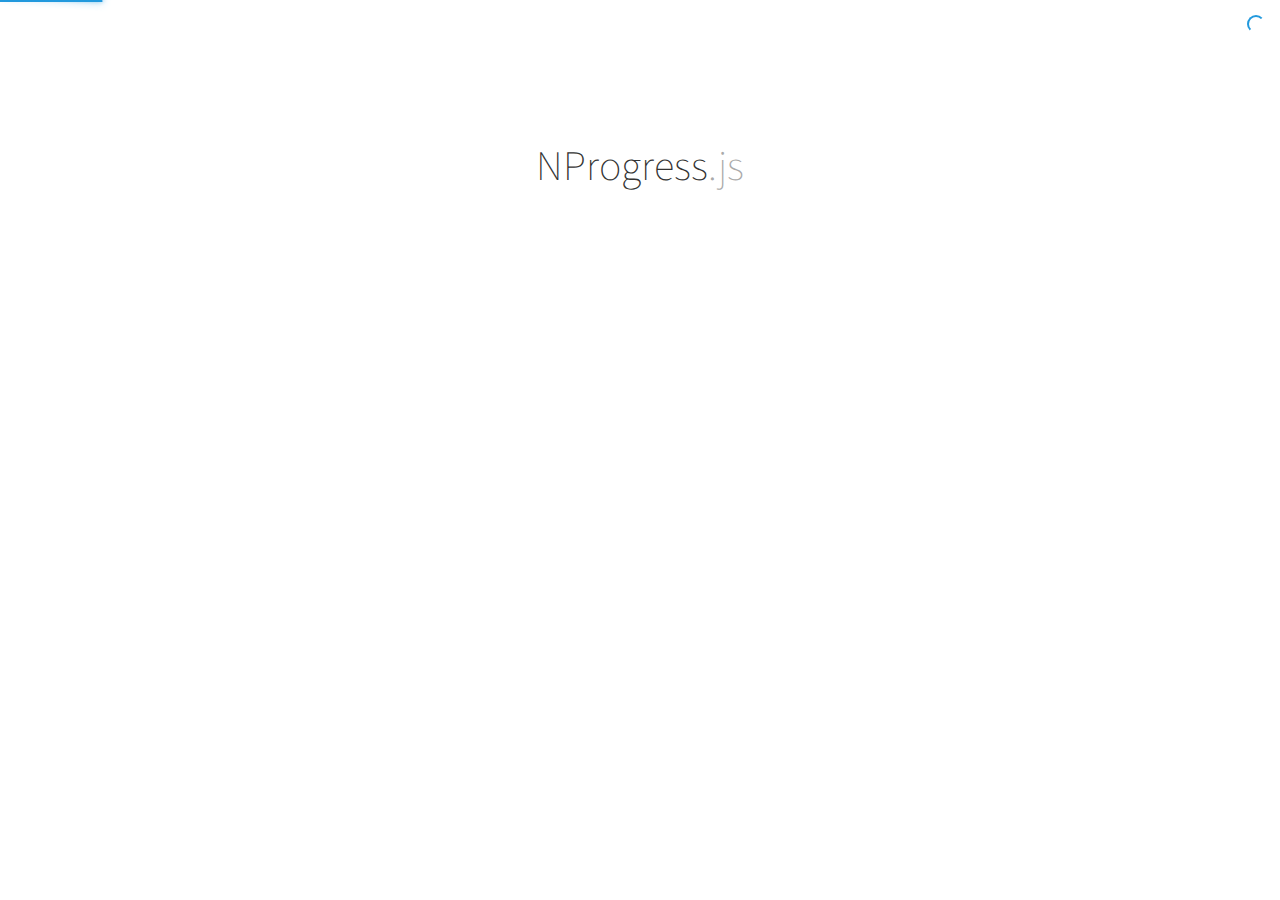
<file: src/main/resources/static/vendors/nprogress/index.html>
<!DOCTYPE html>
<html lang='en'>
<head>
  <meta charset='utf-8'>
  <title>NProgress: slim progress bars in JavaScript</title>
  <link href='support/style.css' rel='stylesheet' />
  <link href='nprogress.css' rel='stylesheet' />

  <meta name="viewport" content="width=device-width">
  <link href='http://fonts.googleapis.com/css?family=Source+Sans+Pro:200,400,700,400italic' rel='stylesheet' type='text/css'>
  
  <script src="https://code.jquery.com/jquery-1.11.2.min.js"></script>
  <script src='nprogress.js'></script>

  <script>if(location.hostname.match(/ricostacruz\.com$/)){var _gaq=_gaq||[];_gaq.push(["_setAccount","UA-20473929-1"]),_gaq.push(["_trackPageview"]),function(){var a=document.createElement("script");a.type="text/javascript",a.async=!0,a.src=("https:"==document.location.protocol?"https://ssl":"http://www")+".google-analytics.com/ga.js";var b=document.getElementsByTagName("script")[0];b.parentNode.insertBefore(a,b)}()}</script>
</head>

<body style='display: none'>
  <header class='page-header'>
    <span class='nprogress-logo fade out'></span>
    <h1>NProgress<i>.js</i></h1>
    <p class='fade out brief big'>A nanoscopic progress bar. Featuring realistic
    trickle animations to convince your users that something is happening!</p>
  </header>

  <div class='contents fade out'>
    <div class='controls'>
      <p>
        <button class='button play' id='b-0'></button>
        <i>NProgress</i><b>.start()</b>
        &mdash;
        shows the progress bar
      </p>
      <p>
        <button class='button play' id='b-40'></button>
        <i>NProgress</i><b>.set(0.4)</b>
        &mdash;
        sets a percentage
      </p>
      <p>
        <button class='button play' id='b-inc'></button>
        <i>NProgress</i><b>.inc()</b>
        &mdash;
        increments by a little
      </p>
      <p>
        <button class='button play' id='b-100'></button>
        <i>NProgress</i><b>.done()</b>
        &mdash;
        completes the progress
      </p>
    </div>
    <div class='actions'>
      <a href='https://github.com/rstacruz/nprogress' class='button primary big'>
        Download
        v<span class='version'></span>
      </a>
      <p class='brief'>Perfect for Turbolinks, Pjax, and other Ajax-heavy apps.</p>
    </div>
    <div class='hr-rule'></div>
    <div class='share-buttons'>
      <iframe src="http://ghbtns.com/github-btn.html?user=rstacruz&repo=nprogress&type=watch&count=true"
          allowtransparency="true" frameborder="0" scrolling="0" width="100" height="20"></iframe>
      <iframe src="http://ghbtns.com/github-btn.html?user=rstacruz&type=follow&count=true"
          allowtransparency="true" frameborder="0" scrolling="0" width="175" height="20"></iframe>
      <a href="https://news.ycombinator.com/submit" class="hn-button" data-title="NProgress" data-url="http://ricostacruz.com/nprogress/" data-count="horizontal" data-style="twitter">HN</a>
    </div>
  </div>

  <script>
    $('body').show();
    $('.version').text(NProgress.version);
    NProgress.start();
    setTimeout(function() { NProgress.done(); $('.fade').removeClass('out'); }, 1000);

    $("#b-0").click(function() { NProgress.start(); });
    $("#b-40").click(function() { NProgress.set(0.4); });
    $("#b-inc").click(function() { NProgress.inc(); });
    $("#b-100").click(function() { NProgress.done(); });
  </script>

  <script>var HN=[];HN.factory=function(e){return function(){HN.push([e].concat(Array.prototype.slice.call(arguments,0)))};},HN.on=HN.factory("on"),HN.once=HN.factory("once"),HN.off=HN.factory("off"),HN.emit=HN.factory("emit"),HN.load=function(){var e="hn-button.js";if(document.getElementById(e))return;var t=document.createElement("script");t.id=e,t.src="//hn-button.herokuapp.com/hn-button.js";var n=document.getElementsByTagName("script")[0];n.parentNode.insertBefore(t,n)},HN.load();</script>
</body>
</html>
</file>
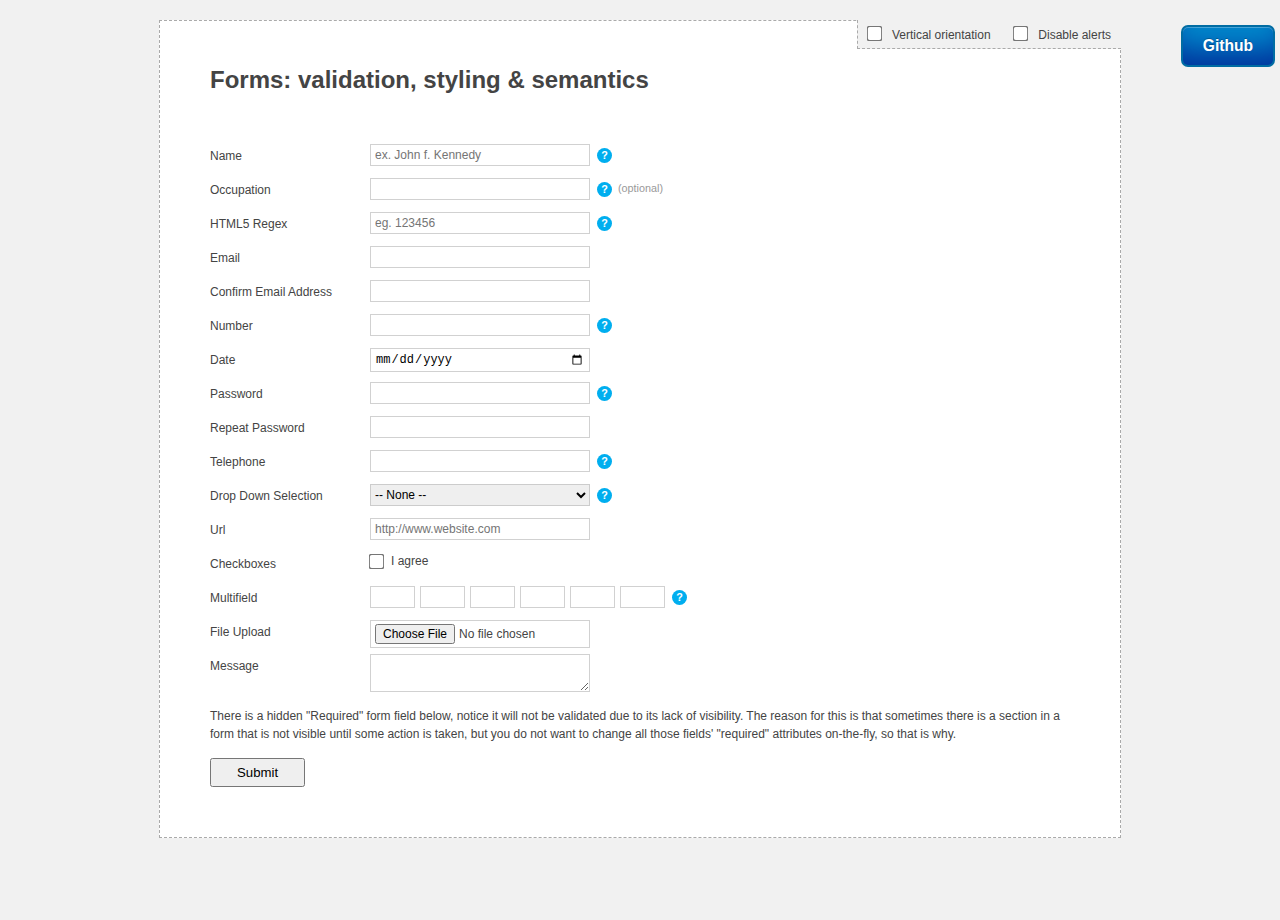
<file: src/main/resources/static/vendors/validator/index.html>
<!DOCTYPE HTML>
<html lang="en">
<head>
    <meta charset="UTF-8">
    <title>Total Form Validation</title>
    <meta name="viewport" content="width=device-width, user-scalable=no">
	<link rel="stylesheet" href="fv.css" type="text/css" />
	<!--[if IE]>
	<style>
		.item .tooltip .content{ display:none; opacity:1; }
		.item .tooltip:hover .content{ display:block; }
	</style>
	<![endif]-->
</head>
<body>
	<a class='btn github' href='https://github.com/yairEO/validator'>Github</a>
	<div id='wrap'>
		<div class='options'>
			<label>
				<input type='checkbox' id='vfields' />
				Vertical orientation
			</label>
			<label>
				<input type='checkbox' id='alerts' />
				Disable alerts
			</label>
		</div>
		<h1 title='how forms should be done.'>Forms: validation, styling &amp; semantics</h1>
		<section class='form'>
			<form action="" method="post" novalidate>
				<fieldset>
					<div class="item">
						<label>
							<span>Name</span>
							<input data-validate-length-range="6" data-validate-words="2" name="name" placeholder="ex. John f. Kennedy" required="required" />
						</label>
						<div class='tooltip help'>
							<span>?</span>
							<div class='content'>
								<b></b>
								<p>Name must be at least 2 words</p>
							</div>
						</div>
					</div>
					<div class="item">
						<label>
							<span>Occupation</span>
							<input class='optional' name="occupation" data-validate-length-range="5,20" type="text" />
						</label>
						<div class='tooltip help'>
							<span>?</span>
							<div class='content'>
								<b></b>
								<p>An optional field. This field is only validated when it has a value.<br /><em>Minimum 5 chars for this example.</em></p>
							</div>
						</div>
                        <span class='extra'>(optional)</span>
					</div>
					<div class="item">
						<label>
							<span>HTML5 Regex</span>
							<!--<input required="required" type="text" pattern='\d+' />-->
							<input type="text" data-validate-length-range="2,6" required="required" placeholder="eg. 123456"  pattern="alphanumeric" />
						</label>
						<div class='tooltip help'>
							<span>?</span>
							<div class='content'>
								<b></b>
								<p>This field uses HTML5 "pattern" attribute to be validated.<br /><em>"<strong>\d+</strong>" - only digits are allowed</em></p>
							</div>
						</div>
					</div>
					<div class="item">
						<label>
							<span>email</span>
							<input name="email" class='email' required="required" type="email" />
						</label>
					</div>
					<div class="item">
						<label>
							<span>Confirm email address</span>
							<input type="email" class='email' name="confirm_email" data-validate-linked='email' required='required'>
						</label>
					</div>
					<div class="item">
						<label>
							<span>Number</span>
							<input type="number" class='number' name="number" data-validate-minmax="10,100" required='required'>
						</label>
						<div class='tooltip help'>
							<span>?</span>
							<div class='content'>
								<b></b>
								<p>Number must be between 10 and 100</p>
							</div>
						</div>
					</div>
					<div class="item">
						<label>
							<span>Date</span>
							<input class='date' type="date" name="date" required='required'>
						</label>
					</div>
					<div class="item">
						<label>
							<span>Password</span>
							<input type="password" name="password" data-validate-length="6,8" required='required'>
						</label>
						<div class='tooltip help'>
							<span>?</span>
							<div class='content'>
								<b></b>
								<p>Should be of length 6 OR 8 characters</p>
							</div>
						</div>
					</div>
					<div class="item">
						<label>
							<span>Repeat password</span>
							<input type="password" name="password2" data-validate-linked='password' required='required'>
						</label>
					</div>
					<div class="item">
						<label>
							<span>Telephone</span>
							<input type="tel" class='tel' name="phone" required='required' data-validate-length-range="8,20">
						</label>
						<div class='tooltip help'>
							<span>?</span>
							<div class='content'>
								<b></b>
								<p>Notice that for a phone number user can input a '+' sign, a dash '-' or a space ' '</p>
							</div>
						</div>
					</div>
					<div class="item">
						<label>
							<span>Drop down selection</span>
							<select class="required" name="dropdown">
								<option value="">-- none --</option>
								<option value="o1">Option 1</option>
								<option value="o2">Option 2</option>
								<option value="o3">Option 3</option>
							</select>
						</label>
						<div class='tooltip help'>
							<span>?</span>
							<div class='content'>
								<b></b>
								<p>Choose something or choose not. what shall it be?</p>
							</div>
						</div>
					</div>
					<div class="item">
						<label>
							<span>url</span>
							<input name="url" placeholder="http://www.website.com" required="required" type="url" />
						</label>
					</div>

					<div class="item">
						<label>
							<span>Checkboxes</span>
							<label><input required="required" type="checkbox" />I agree</label>
						</label>
					</div>

					<div class="item multi required">
						<label for='multi_first'>
							<span>Multifield</span>
						</label>
						<div class='input'>
							<input type="text" name="multi1" maxlength='4' id='multi_first'>
							<input type="text" name="multi2" maxlength='4'>
							<input type="text" name="multi3" maxlength='4'>
							<input type="text" name="multi4" maxlength='4'>
							<input type="text" name="multi5" maxlength='4'>
							<input type="text" name="multi6" maxlength='4'>
							<input data-validate-length-range="24" data-validate-pattern="alphanumeric" id="serial" name="serial" type="hidden" required='required' />
						</div>
						<div class='tooltip help'>
							<span>?</span>
							<div class='content'>
								<b></b>
								<p>This is a multifield, which let the user input a serial number or credit card number for example, and the trick is to validate the combined result, which is stored in a hidden field</p>
							</div>
						</div>
					</div>
					<div class="item">
						<label>
							<span>File upload</span>
							<input type='file' required>
						</label>
					</div>
					<div class="item">
						<label>
							<span>message</span>
							<textarea required="required" name='message'></textarea>
						</label>
					</div>
				</fieldset>
				<fieldset>
					<p>There is a hidden "Required" form field below, notice it will not be validated due to its lack of visibility. The reason for this is that sometimes there is a section in a form that is not visible until some action is taken, but you do not want to change all those fields' "required" attributes on-the-fly, so that is why.</p>
					<input name="somethingHidden" required="required" type="text" style='display:none' />
				</fieldset>
				<button id='send' type='submit'>Submit</button>
			</form>
		</section>
	</div>
	<script src="https://ajax.googleapis.com/ajax/libs/jquery/1.9.1/jquery.min.js"></script>
    <script src="multifield.js"></script>
    <script src="validator.js"></script>
	<script>
		// initialize the validator function
		validator.message['date'] = 'not a real date';

		// validate a field on "blur" event, a 'select' on 'change' event & a '.reuired' classed multifield on 'keyup':
		$('form')
			.on('blur', 'input[required], input.optional, select.required', validator.checkField)
			.on('change', 'select.required', validator.checkField)
			.on('keypress', 'input[required][pattern]', validator.keypress);

		$('.multi.required')
			.on('keyup blur', 'input', function(){
				validator.checkField.apply( $(this).siblings().last()[0] );
			});

		// bind the validation to the form submit event
		//$('#send').click('submit');//.prop('disabled', true);

		$('form').submit(function(e){
			e.preventDefault();
			var submit = true;

			// Validate the form using generic validaing
			if( !validator.checkAll( $(this) ) ){
				submit = false;
			}

			if( submit )
				this.submit();

			return false;
		});

		/* FOR DEMO ONLY */
		$('#vfields').change(function(){
			$('form').toggleClass('mode2');
		}).prop('checked',false);

		$('#alerts').change(function(){
			validator.defaults.alerts = (this.checked) ? false : true;
			if( this.checked )
				$('form .alert').remove();
		}).prop('checked',false);
	</script>
</body>
</html>
</file>
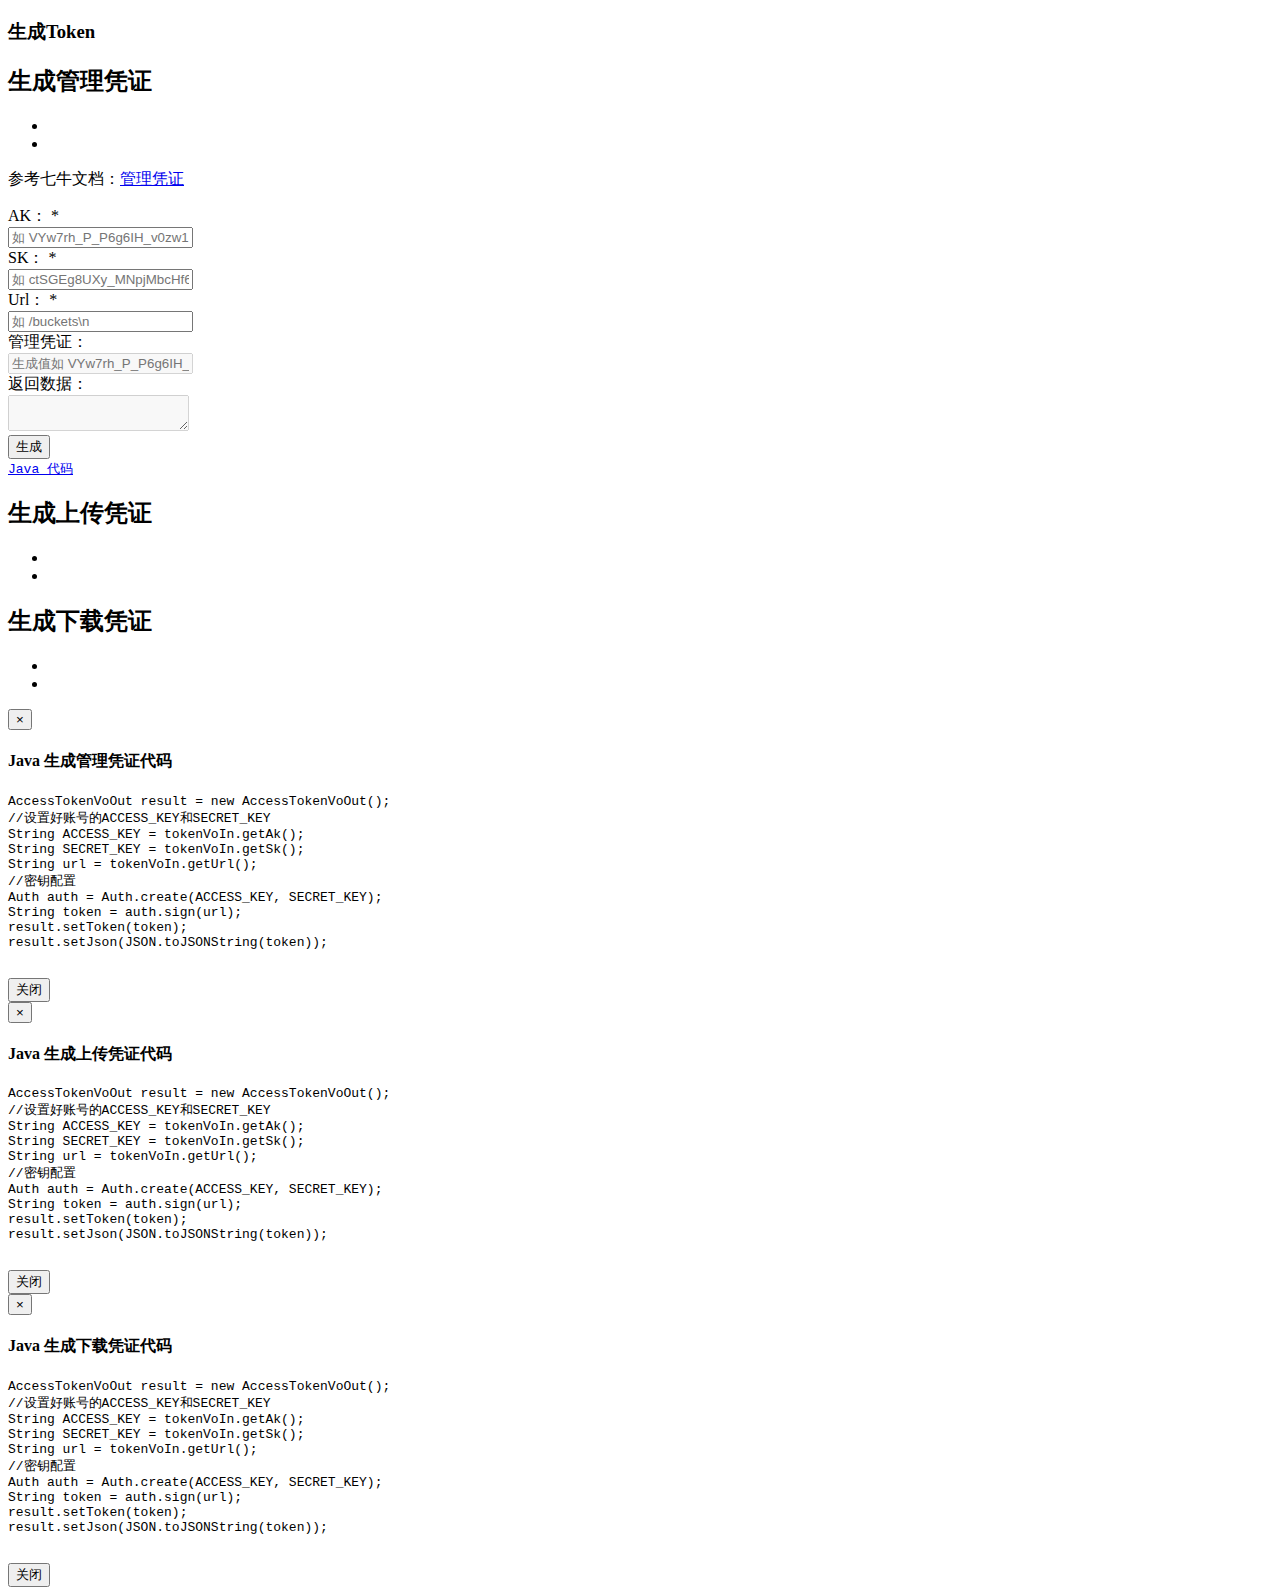
<file: src/main/resources/templates/api/token.html>
<!DOCTYPE html>
<html lang="en" xmlns:th="http://www.thymeleaf.org"
      xmlns:layout="http://www.ultraq.net.nz/web/thymeleaf/layout"
      layout:decorate="layout/footer.html">
<head>
    <meta http-equiv="Content-Type" content="text/html; charset=UTF-8"/>
    <!-- Meta, title, CSS, favicons, etc. -->
    <meta charset="utf-8"/>
    <meta http-equiv="X-UA-Compatible" content="IE=edge"/>
    <meta name="viewport" content="width=device-width, initial-scale=1"/>

    <title>Qiniu Java SDK Test</title>
    <!-- Bootstrap -->
    <link rel="stylesheet" th:href="@{/vendors/bootstrap/dist/css/bootstrap.min.css}"/>

    <!-- Font Awesome -->
    <link th:href="@{/vendors/font-awesome/css/font-awesome.min.css}" rel="stylesheet"/>
    <!-- NProgress -->
    <link th:href="@{/vendors/nprogress/nprogress.css}" rel="stylesheet"/>
    <!-- Dropzone.js -->
    <link th:href="@{/vendors/dropzone/dist/min/dropzone.min.css}" rel="stylesheet"/>
    <!-- Custom Theme Style -->
    <link th:href="@{/css/custom.min.css}" rel="stylesheet"/>
    <link th:href="@{/css/api.css}" rel="stylesheet"/>
</head>

<body class="nav-md">
<div class="container body">
    <div class="main_container">

        <!-- header content -->
        <div id="header"></div>
        <!-- /header content -->

        <!-- page content -->
        <div class="right_col" role="main">
            <div class="">
                <div class="row">
                    <div class="page-title center">
                        <div class="api-title-right">
                            <h3>生成Token</h3>
                        </div>
                    </div>
                </div>
                <div class="clearfix"></div>

                <div class="row">
                    <div class="col-md-12 col-sm-12 col-xs-12">
                        <div class="x_panel">
                            <div class="x_title">
                                <h2>生成管理凭证
                                </h2>

                                <ul class="nav navbar-right panel_toolbox">
                                    <li><a class="collapse-link"><i class="fa fa-chevron-up"></i></a>
                                    </li>
                                    <li><a class="close-link"><i class="fa fa-close"></i></a>
                                    </li>
                                </ul>
                                <div class="clearfix"></div>
                            </div>
                            <div class="x_content">
                                <div class="form-horizontal form-label-left" method="post" onsubmit="return false"
                                     action="##">
                                    <p><span>参考七牛文档：</span><span><a
                                            href="https://developer.qiniu.com/kodo/manual/1201/access-token">管理凭证</a></span>
                                    </p>

                                    <div class="item form-group">
                                        <label class="control-label col-md-3 col-sm-3 col-xs-12" for="ak">AK： <span
                                                class="required">*</span>
                                        </label>
                                        <div class="col-md-6 col-sm-6 col-xs-12">
                                            <input type="text" class="form-control col-md-7 col-xs-12"
                                                   name="ak" id="ak"
                                                   placeholder="如 VYw7rh_P_P6g6IH_v0zw1Upry5muffStXIly8AsS"
                                                   required="required"/>
                                        </div>
                                    </div>

                                    <div class="item form-group">
                                        <label class="control-label col-md-3 col-sm-3 col-xs-12" for="sk">SK： <span
                                                class="required">*</span>
                                        </label>
                                        <div class="col-md-6 col-sm-6 col-xs-12">
                                            <input type="text" class="form-control col-md-7 col-xs-12"
                                                   name="sk" id="sk"
                                                   placeholder="如 ctSGEg8UXy_MNpjMbcHf66zISEXX69cRogZVurIk"
                                                   required="required"/>
                                        </div>
                                    </div>

                                    <div class="item form-group">
                                        <label class="control-label col-md-3 col-sm-3 col-xs-12" for="url">Url： <span
                                                class="required">*</span>
                                        </label>
                                        <div class="col-md-6 col-sm-6 col-xs-12">
                                            <input type="text" class="form-control col-md-7 col-xs-12"
                                                   name="url" id="url" placeholder="如 /buckets\n" required="required"/>
                                        </div>
                                    </div>

                                    <div class="item form-group">
                                        <label class="control-label col-md-3 col-sm-3 col-xs-12" for="token">管理凭证：
                                        </label>
                                        <div class="col-md-6 col-sm-6 col-xs-12">
                                            <input type="text" class="form-control col-md-7 col-xs-12"
                                                   disabled="disabled" id="token" name="token"
                                                   placeholder="生成值如 VYw7rh_P_P6g6IH_v0zw1Upry5muffStXIly8AsS:RpAzDZSRMKQ6G2gFTN9FeHmADiw="
                                            />
                                        </div>
                                    </div>

                                    <div class="item form-group">
                                        <label class="control-label col-md-3 col-sm-3 col-xs-12" for="retuen-data">返回数据：
                                        </label>
                                        <div class="col-md-6 col-sm-6 col-xs-12">
                                            <textarea id="retuen-data"
                                                      placeholder="Json 或 Text 数据"
                                                      name="retuen-data"
                                                      class="form-control col-md-7 col-xs-12" disabled="disabled">
                                            </textarea>
                                        </div>
                                    </div>

                                    <div class="ln_solid"></div>
                                    <div class="form-group api-center">
                                        <button id="access-gen-token" class="btn btn-success">生成</button>
                                        <!--<button class="btn btn-danger" type="reset">重置</button>-->
                                    </div>
                                    <div class="form-group api-bottom">
                                        <code>
                                            <a class="" href="#" data-toggle="modal"
                                               data-target="#gen-token-modal">
                                                Java 代码
                                            </a>
                                        </code>
                                    </div>
                                </div>
                            </div>
                        </div>
                    </div>
                </div>


                <div class="row">
                    <div class="col-md-12 col-sm-12 col-xs-12">
                        <div class="x_panel">
                            <div class="x_title">
                                <h2>生成上传凭证
                                </h2>
                                <ul class="nav navbar-right panel_toolbox">
                                    <li><a class="collapse-link"><i class="fa fa-chevron-down"></i></a>
                                    </li>
                                    <li><a class="close-link"><i class="fa fa-close"></i></a>
                                    </li>
                                </ul>
                                <div class="clearfix"></div>
                            </div>
                            <div class="x_content" style="display: none;">
                                <div class="form-horizontal form-label-left" method="post" onsubmit="return false"
                                     action="##">
                                    <p><span>参考七牛文档：</span><span><a
                                            href="https://developer.qiniu.com/kodo/manual/1208/upload-token">上传凭证</a></span>
                                    </p>

                                    <div class="item form-group">
                                        <label class="control-label col-md-3 col-sm-3 col-xs-12" for="upload-ak">AK：
                                            <span
                                                    class="required">*</span>
                                        </label>
                                        <div class="col-md-6 col-sm-6 col-xs-12">
                                            <input type="text" class="form-control col-md-7 col-xs-12"
                                                   name="upload-ak" id="upload-ak"
                                                   placeholder="如 VYw7rh_P_P6g6IH_v0zw1Upry5muffStXIly8AsS"
                                                   required="required"/>
                                        </div>
                                    </div>

                                    <div class="item form-group">
                                        <label class="control-label col-md-3 col-sm-3 col-xs-12" for="upload-sk">SK：
                                            <span
                                                    class="required">*</span>
                                        </label>
                                        <div class="col-md-6 col-sm-6 col-xs-12">
                                            <input type="text" class="form-control col-md-7 col-xs-12"
                                                   name="upload-sk" id="upload-sk"
                                                   placeholder="如 ctSGEg8UXy_MNpjMbcHf66zISEXX69cRogZVurIk"
                                                   required="required"/>
                                        </div>
                                    </div>

                                    <div class="item form-group">
                                        <label class="control-label col-md-3 col-sm-3 col-xs-12" for="upload-bucket">Bucket：
                                            <span
                                                    class="required">*</span>
                                        </label>
                                        <div class="col-md-6 col-sm-6 col-xs-12">
                                            <input type="text" class="form-control col-md-7 col-xs-12"
                                                   name="upload-bucket" id="upload-bucket" placeholder="如 /buckets\n"
                                                   required="required"/>
                                        </div>
                                    </div>
                                    <div class="item form-group">
                                        <label class="control-label col-md-3 col-sm-3 col-xs-12" for="upload-key">Key：
                                        </label>
                                        <div class="col-md-6 col-sm-6 col-xs-12">
                                            <input type="text" class="form-control col-md-7 col-xs-12"
                                                   name="upload-key" id="upload-key" placeholder="如 a.jpg"/>
                                        </div>
                                    </div>

                                    <div class="item form-group">
                                        <label class="control-label col-md-3 col-sm-3 col-xs-12" for="upload-token">上传凭证：
                                        </label>
                                        <div class="col-md-6 col-sm-6 col-xs-12">
                                            <input type="text" class="form-control col-md-7 col-xs-12"
                                                   disabled="disabled" id="upload-token" name="upload-token"
                                                   placeholder="生成值如 VYw7rh_P_P6g6IH_v0zw1Upry5muffStXIly8AsS:RpAzDZSRMKQ6G2gFTN9FeHmADiw="
                                            />
                                        </div>
                                    </div>

                                    <div class="item form-group">
                                        <label class="control-label col-md-3 col-sm-3 col-xs-12"
                                               for="upload-retuen-data">返回数据：
                                        </label>
                                        <div class="col-md-6 col-sm-6 col-xs-12">
                                            <textarea id="upload-retuen-data"
                                                      name="upload-retuen-data"
                                                      placeholder="Json 或 Text 数据"
                                                      class="form-control col-md-7 col-xs-12" disabled="disabled">
                                            </textarea>
                                        </div>
                                    </div>

                                    <div class="ln_solid"></div>
                                    <div class="form-group api-center">
                                        <button id="upload-gen-token" class="btn btn-success">生成</button>
                                        <!--<button class="btn btn-danger" type="reset">重置</button>-->
                                    </div>
                                    <div class="form-group api-bottom">
                                        <code>
                                            <a class="" href="#" data-toggle="modal"
                                               data-target="#upload-gen-token-modal">
                                                Java 代码
                                            </a>
                                        </code>
                                    </div>
                                </div>
                            </div>
                        </div>
                    </div>
                </div>

                <div class="row">
                    <div class="col-md-12 col-sm-12 col-xs-12">
                        <div class="x_panel">
                            <div class="x_title">
                                <h2>生成下载凭证
                                </h2>
                                <ul class="nav navbar-right panel_toolbox">
                                    <li><a class="collapse-link"><i class="fa fa-chevron-up"></i></a>
                                    </li>
                                    <li><a class="close-link"><i class="fa fa-close"></i></a>
                                    </li>
                                </ul>
                                <div class="clearfix"></div>
                            </div>
                            <div class="x_content" style="display: none;">
                                <div class="form-horizontal form-label-left" method="post" onsubmit="return false"
                                     action="##">
                                    <p><span>参考七牛文档：</span><span><a
                                            href="https://developer.qiniu.com/kodo/manual/1202/download-token">下载凭证</a></span>
                                    </p>

                                    <div class="item form-group">
                                        <label class="control-label col-md-3 col-sm-3 col-xs-12" for="down-ak">AK： <span
                                                class="required">*</span>
                                        </label>
                                        <div class="col-md-6 col-sm-6 col-xs-12">
                                            <input type="text" class="form-control col-md-7 col-xs-12"
                                                   name="down-ak" id="down-ak"
                                                   placeholder="如 VYw7rh_P_P6g6IH_v0zw1Upry5muffStXIly8AsS"
                                                   required="required"/>
                                        </div>
                                    </div>

                                    <div class="item form-group">
                                        <label class="control-label col-md-3 col-sm-3 col-xs-12" for="down-sk">SK： <span
                                                class="required">*</span>
                                        </label>
                                        <div class="col-md-6 col-sm-6 col-xs-12">
                                            <input type="text" class="form-control col-md-7 col-xs-12"
                                                   name="down-sk" id="down-sk"
                                                   placeholder="如 ctSGEg8UXy_MNpjMbcHf66zISEXX69cRogZVurIk"
                                                   required="required"/>
                                        </div>
                                    </div>

                                    <div class="item form-group">
                                        <label class="control-label col-md-3 col-sm-3 col-xs-12" for="down-url">Url：
                                            <span
                                                    class="required">*</span>
                                        </label>
                                        <div class="col-md-6 col-sm-6 col-xs-12">
                                            <input type="text" class="form-control col-md-7 col-xs-12"
                                                   name="down-url" id="down-url" placeholder="如 /buckets\n"
                                                   required="required"/>
                                        </div>
                                    </div>

                                    <div class="item form-group">
                                        <label class="control-label col-md-3 col-sm-3 col-xs-12" for="down-expires">Expires（过期时间）：
                                        </label>
                                        <div class="col-md-6 col-sm-6 col-xs-12">
                                            <input type="text" class="form-control col-md-7 col-xs-12"
                                                   name="down-expires" id="down-expires"
                                                   placeholder="如 3600，该值为默认值，即1h"/>
                                        </div>
                                    </div>

                                    <div class="item form-group">
                                        <label class="control-label col-md-3 col-sm-3 col-xs-12" for="down-token">下载凭证：
                                        </label>
                                        <div class="col-md-6 col-sm-6 col-xs-12">
                                            <input type="text" class="form-control col-md-7 col-xs-12"
                                                   disabled="disabled" id="down-token" name="down-token"
                                                   placeholder="生成值如 VYw7rh_P_P6g6IH_v0zw1Upry5muffStXIly8AsS:RpAzDZSRMKQ6G2gFTN9FeHmADiw="
                                            />
                                        </div>
                                    </div>

                                    <div class="item form-group">
                                        <label class="control-label col-md-3 col-sm-3 col-xs-12" for="down-retuen-data">返回数据：
                                        </label>
                                        <div class="col-md-6 col-sm-6 col-xs-12">
                                            <textarea id="down-retuen-data"
                                                      name="down-retuen-data"
                                                      placeholder="Json 或 Text 数据"
                                                      class="form-control col-md-7 col-xs-12" disabled="disabled">
                                            </textarea>
                                        </div>
                                    </div>

                                    <div class="ln_solid"></div>
                                    <div class="form-group api-center">
                                        <button id="down-gen-token" class="btn btn-success">生成</button>
                                        <!--<button class="btn btn-danger" type="reset">重置</button>-->
                                    </div>
                                    <div class="form-group api-bottom">
                                        <code>
                                            <a class="" href="#" data-toggle="modal"
                                               data-target="#down-gen-token-modal">
                                                Java 代码
                                            </a>
                                        </code>
                                    </div>
                                </div>
                            </div>
                        </div>
                    </div>
                </div>

            </div>
        </div>
        <!-- /page content -->

        <!-- footer content -->
        <div id="footer"></div>

        <!-- /footer content -->
    </div>
</div>

<div class="modal fade" id="gen-token-modal" tabindex="-1" role="dialog" aria-labelledby="gen-token-modal-title"
     aria-hidden="true">
    <div>
        <div class="modal-dialog">
            <div class="modal-content">
                <div class="modal-header">
                    <button type="button" class="close" data-dismiss="modal" aria-hidden="true">
                        ×
                    </button>
                    <h4 class="modal-title" id="gen-token-modal-title">
                        Java 生成管理凭证代码
                    </h4>
                </div>
                <div class="api-modal-content">
                    <div class="col-sm-12">
                <pre class="prettyprint  linenums ">
AccessTokenVoOut result = new AccessTokenVoOut();
//设置好账号的ACCESS_KEY和SECRET_KEY
String ACCESS_KEY = tokenVoIn.getAk();
String SECRET_KEY = tokenVoIn.getSk();
String url = tokenVoIn.getUrl();
//密钥配置
Auth auth = Auth.create(ACCESS_KEY, SECRET_KEY);
String token = auth.sign(url);
result.setToken(token);
result.setJson(JSON.toJSONString(token));
                       </pre>
                    </div>
                </div>
                <div class="modal-footer api-modal-border0">
                    <button type="button" class="btn btn-default" data-dismiss="modal">关闭
                    </button>
                </div>
            </div>
        </div>
    </div>
</div>

<div class="modal fade" id="upload-gen-token-modal" tabindex="-1" role="dialog"
     aria-labelledby="upload-gen-token-modal-title"
     aria-hidden="true">
    <div>
        <div class="modal-dialog">
            <div class="modal-content">
                <div class="modal-header">
                    <button type="button" class="close" data-dismiss="modal" aria-hidden="true">
                        ×
                    </button>
                    <h4 class="modal-title" id="upload-gen-token-modal-title">
                        Java 生成上传凭证代码
                    </h4>
                </div>
                <div class="api-modal-content">
                    <div class="col-sm-12">
                <pre class="prettyprint  linenums ">
AccessTokenVoOut result = new AccessTokenVoOut();
//设置好账号的ACCESS_KEY和SECRET_KEY
String ACCESS_KEY = tokenVoIn.getAk();
String SECRET_KEY = tokenVoIn.getSk();
String url = tokenVoIn.getUrl();
//密钥配置
Auth auth = Auth.create(ACCESS_KEY, SECRET_KEY);
String token = auth.sign(url);
result.setToken(token);
result.setJson(JSON.toJSONString(token));
                       </pre>
                    </div>
                </div>
                <div class="modal-footer api-modal-border0">
                    <button type="button" class="btn btn-default" data-dismiss="modal">关闭
                    </button>
                </div>
            </div>
        </div>
    </div>
</div>

<div class="modal fade" id="down-gen-token-modal" tabindex="-1" role="dialog"
     aria-labelledby="down-gen-token-modal-title"
     aria-hidden="true">
    <div>
        <div class="modal-dialog">
            <div class="modal-content">
                <div class="modal-header">
                    <button type="button" class="close" data-dismiss="modal" aria-hidden="true">
                        ×
                    </button>
                    <h4 class="modal-title" id="down-gen-token-modal-title">
                        Java 生成下载凭证代码
                    </h4>
                </div>
                <div class="api-modal-content">
                    <div class="col-sm-12">
                <pre class="prettyprint  linenums ">
AccessTokenVoOut result = new AccessTokenVoOut();
//设置好账号的ACCESS_KEY和SECRET_KEY
String ACCESS_KEY = tokenVoIn.getAk();
String SECRET_KEY = tokenVoIn.getSk();
String url = tokenVoIn.getUrl();
//密钥配置
Auth auth = Auth.create(ACCESS_KEY, SECRET_KEY);
String token = auth.sign(url);
result.setToken(token);
result.setJson(JSON.toJSONString(token));
                       </pre>
                    </div>
                </div>
                <div class="modal-footer api-modal-border0">
                    <button type="button" class="btn btn-default" data-dismiss="modal">关闭
                    </button>
                </div>
            </div>
        </div>
    </div>
</div>

<!-- jQuery -->
<script th:src="@{/vendors/jquery/dist/jquery.min.js}"></script>
<!-- Bootstrap -->
<script th:src="@{/vendors/bootstrap/dist/js/bootstrap.min.js}"></script>
<!-- FastClick -->
<script th:src="@{/vendors/fastclick/lib/fastclick.js}"></script>
<!-- NProgress -->
<script th:src="@{/vendors/nprogress/nprogress.js}"></script>
<!-- validator -->
<script th:src="@{/vendors/validator/validator.js}"></script>

<script type="text/javascript">
    $("#header").load("/main/header");
    $("#footer").load("/main/footer");
</script>
</body>
</html>
</file>
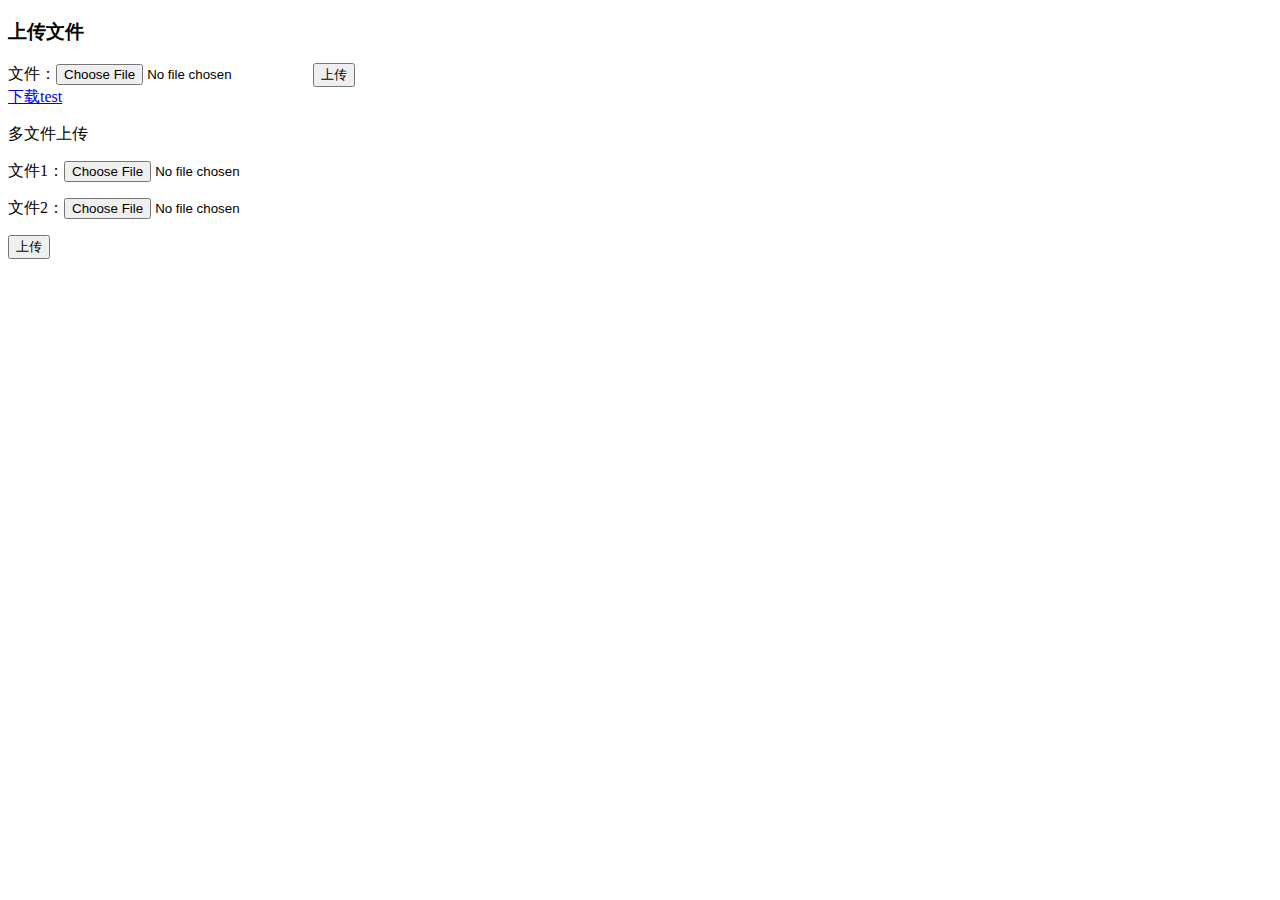
<file: src/main/resources/templates/api/upload.html>
<!DOCTYPE html>
<html lang="en" xmlns:th="http://www.thymeleaf.org"
      xmlns:layout="http://www.ultraq.net.nz/web/thymeleaf/layout"
      layout:decorate="layout/footer.html">
<head>
    <meta http-equiv="Content-Type" content="text/html; charset=UTF-8"/>
    <!-- Meta, title, CSS, favicons, etc. -->
    <meta charset="utf-8"/>
    <meta http-equiv="X-UA-Compatible" content="IE=edge"/>
    <meta name="viewport" content="width=device-width, initial-scale=1"/>

    <title>Qiniu Java SDK Test</title>
    <!-- Bootstrap -->
    <link rel="stylesheet" th:href="@{/vendors/bootstrap/dist/css/bootstrap.min.css}"/>

    <!-- Font Awesome -->
    <link th:href="@{/vendors/font-awesome/css/font-awesome.min.css}" rel="stylesheet"/>
    <!-- NProgress -->
    <link th:href="@{/vendors/nprogress/nprogress.css}" rel="stylesheet"/>
    <!-- Dropzone.js -->
    <link th:href="@{/vendors/dropzone/dist/min/dropzone.min.css}" rel="stylesheet"/>
    <!-- Custom Theme Style -->
    <link th:href="@{/css/custom.min.css}" rel="stylesheet"/>
    <link th:href="@{/css/api.css}" rel="stylesheet"/>
    <style>
        /*图片上传样式*/
        #actions {
            margin: 2em 0;
        }
        /* Mimic table appearance */
        div.table {
            display: table;
        }
        div.table .file-row {
            display: table-row;
        }
        div.table .file-row > div {
            display: table-cell;
            vertical-align: top;
            border-top: 1px solid #ddd;
            padding: 8px;
        }
        div.table .file-row:nth-child(odd) {
            background: #f9f9f9;
        }
        /* The total progress gets shown by event listeners */
        #total-progress {
            opacity: 0;
            transition: opacity 0.3s linear;
        }
        /* Hide the progress bar when finished */
        #previews .file-row.dz-success .progress {
            opacity: 0;
            transition: opacity 0.3s linear;
        }
        /* Hide the delete button initially */
        #previews .file-row .delete {
            display: none;
        }
        /* Hide the start and cancel buttons and show the delete button */
        #previews .file-row.dz-success .start,
        #previews .file-row.dz-success .cancel {
            display: none;
        }
        #previews .file-row.dz-success .delete {
            display: block;
        }
    </style>
</head>

<body class="nav-md">
<div class="container body">
    <div class="main_container">

        <!-- header content -->
        <div id="header"></div>
        <!-- /header content -->

        <!-- page content -->
        <div class="right_col" role="main">
            <div class="">
                <div class="row">
                    <div class="page-title center">
                        <div class="api-title-right">
                            <h3>上传文件</h3>
                        </div>
                    </div>
                </div>
                <div class="clearfix"></div>

                <div class="row">
                    <div class="col-md-12 col-sm-12 col-xs-12">
                        <div action="/api/uploadFile" method="POST" enctype="multipart/form-data">
                            文件：<input type="file" id="file1" name="test"/>
                            <input type="submit" value="上传" id="btn_uploadimg"/>
                        </div>
                        <a href="/download">下载test</a>
                        <p>多文件上传</p>
                        <div method="POST" enctype="multipart/form-data" action="/api/batchUploadFile">
                            <p>文件1：<input type="file" name="file" /></p>
                            <p>文件2：<input type="file" name="file" /></p>
                            <p><input type="submit" value="上传" /></p>
                        </div>
                    </div>
                </div>

            </div>
        </div>
        <!-- /page content -->

        <!-- footer content -->
        <div id="footer"></div>

        <!-- /footer content -->
    </div>
</div>

<!-- jQuery -->
<script th:src="@{/vendors/jquery/dist/jquery.min.js}"></script>
<!-- Bootstrap -->
<script th:src="@{/vendors/bootstrap/dist/js/bootstrap.min.js}"></script>
<!-- FastClick -->
<script th:src="@{/vendors/fastclick/lib/fastclick.js}"></script>
<!-- NProgress -->
<script th:src="@{/vendors/nprogress/nprogress.js}"></script>
<!-- validator -->
<script th:src="@{/vendors/validator/validator.js}"></script>

<script type="text/javascript">
    $("#header").load("/main/header");
    $("#footer").load("/main/footer");

    $(function () {
        $("#btn_uploadimg").click(function () {
            // var fileObj = $("#file1").files[0];
            var fileObj = document.getElementById("file1")[0];

            var formFile = new FormData();
            formFile.append("action", "UploadVMKImagePath");
            // formFile.append("file", fileObj); //加入文件对象
            formFile.append("file", $('#file1')[0].files[0]); //加入文件对象

            // var data = formFile;
            $.ajax({
                url: "/api/uploadFile",
                data: formFile,
                type: "Post",
                // dataType: "json",
                cache: false,//上传文件无需缓存
                processData: false,//用于对data参数进行序列化处理 这里必须false
                contentType: false, //必须
                success: function (result) {
                    alert("上传完成!");
                },
            })
        })
    })
</script>
</body>
</html>
</file>
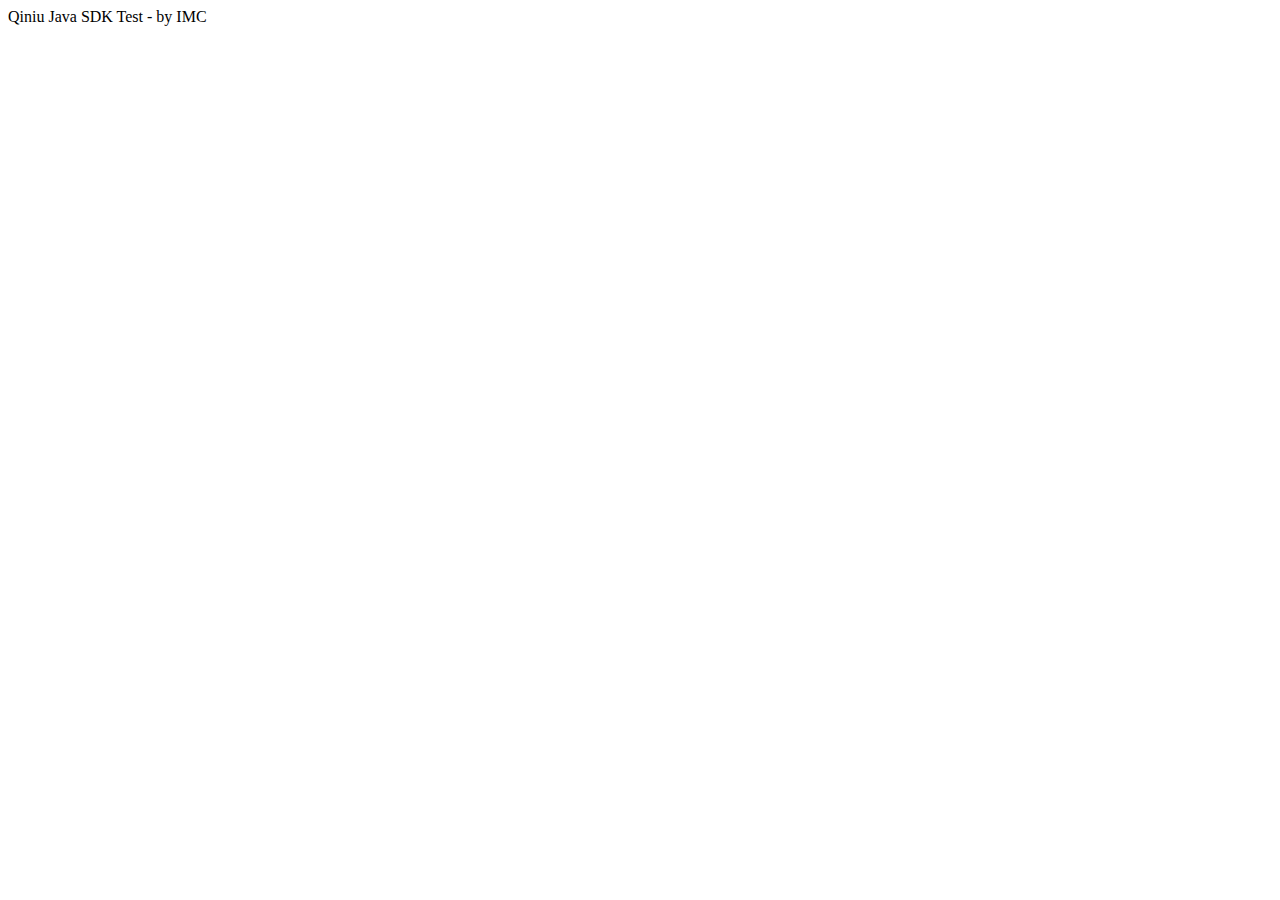
<file: src/main/resources/templates/main/footer.html>
<html lang="en" xmlns:th="http://www.thymeleaf.org"
      xmlns:layout="http://www.ultraq.net.nz/web/thymeleaf/layout"
      layout:decorate="layout">
<footer th:fragment="copyright">
    <div class="pull-right">
        Qiniu Java SDK Test - by IMC
    </div>
    <div class="clearfix"></div>
</footer>

</html>
</file>
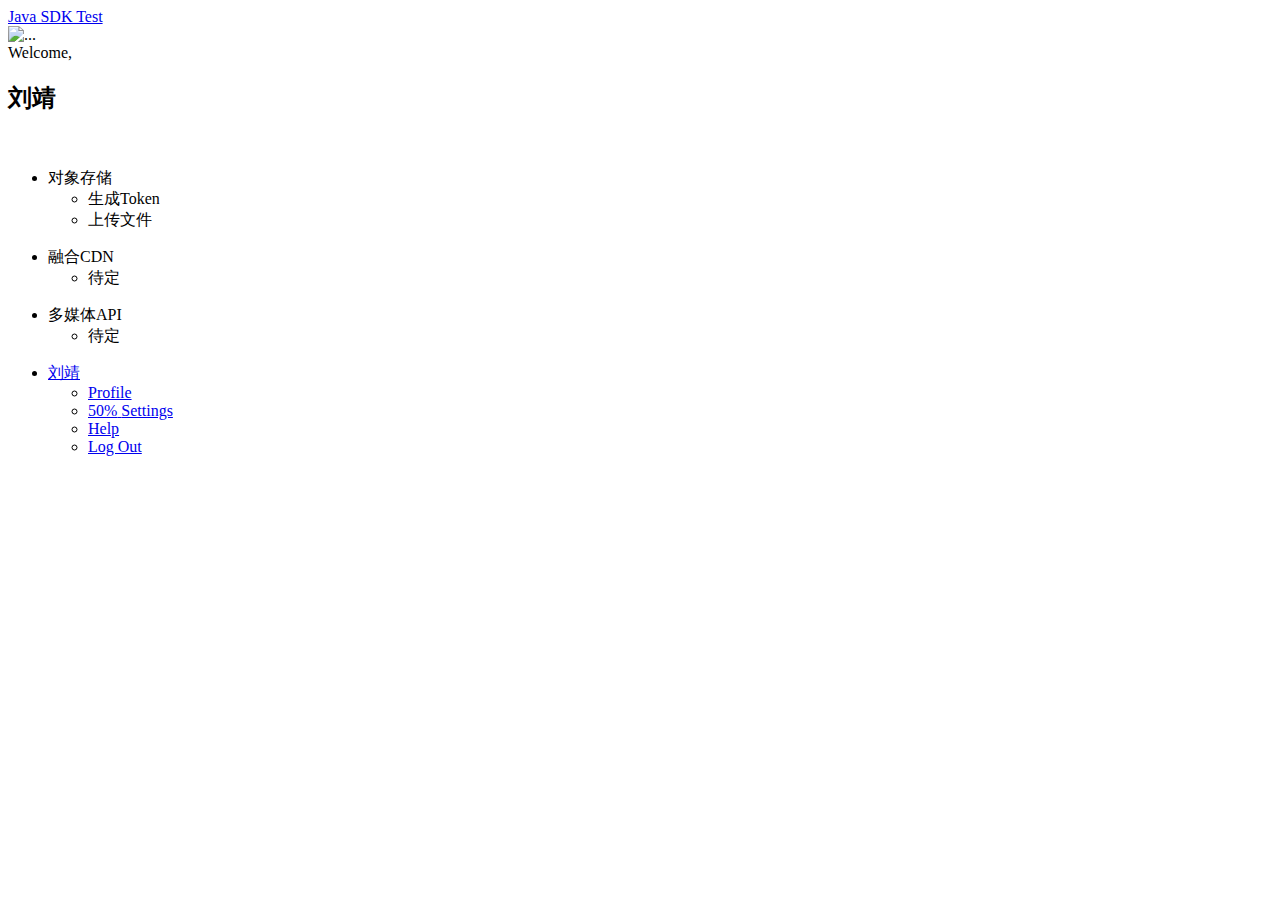
<file: src/main/resources/templates/main/header.html>
<html lang="en" xmlns:th="http://www.thymeleaf.org"
      xmlns:layout="http://www.ultraq.net.nz/web/thymeleaf/layout"
      layout:decorate="layout">
<body>
<div class="col-md-3 left_col">
    <div class="left_col scroll-view">
        <div class="navbar nav_title" style="border: 0;">
            <a href="../api/index.html" class="site_title"><i class="fa fa-paw"></i>
                <span>Java SDK Test</span></a>
        </div>

        <div class="clearfix"></div>

        <!-- menu profile quick info -->
        <div class="profile clearfix">
            <div class="profile_pic">
                <img th:src="@{/images/img.jpg}" alt="..." class="img-circle profile_img"/>
            </div>
            <div class="profile_info">
                <span>Welcome,</span>
                <h2>刘靖</h2>
            </div>
        </div>
        <!-- /menu profile quick info -->

        <br/>

        <!-- sidebar menu -->
        <div id="sidebar-menu" class="main_menu_side hidden-print main_menu">
            <div class="menu_section">
                <ul class="nav side-menu">
                    <li><a><i class="fa fa-edit"></i> 对象存储 <span class="fa fa-chevron-down"></span></a>
                        <ul class="nav child_menu">
                            <li><a th:href="@{/api/token}">生成Token</a></li>
                            <li><a th:href="@{/api/upload}">上传文件</a></li>
                        </ul>
                    </li>
                </ul>

                <ul class="nav side-menu">
                    <li><a><i class="fa fa-edit"></i> 融合CDN <span class="fa fa-chevron-down"></span></a>
                        <ul class="nav child_menu">
                            <li><a th:href="@{#}">待定</a></li>
                        </ul>
                    </li>
                </ul>
                <ul class="nav side-menu">
                    <li><a><i class="fa fa-edit"></i> 多媒体API <span class="fa fa-chevron-down"></span></a>
                        <ul class="nav child_menu">
                            <li><a th:href="@{#}">待定</a></li>
                        </ul>
                    </li>
                </ul>
            </div>
        </div>
        <!-- /sidebar menu -->

        <!-- /menu footer buttons -->
        <div class="sidebar-footer hidden-small">
            <a data-toggle="tooltip" data-placement="top" title="Settings">
                <span class="glyphicon glyphicon-cog" aria-hidden="true"></span>
            </a>
            <a data-toggle="tooltip" data-placement="top" title="FullScreen">
                <span class="glyphicon glyphicon-fullscreen" aria-hidden="true"></span>
            </a>
            <a data-toggle="tooltip" data-placement="top" title="Lock">
                <span class="glyphicon glyphicon-eye-close" aria-hidden="true"></span>
            </a>

            <a data-toggle="tooltip" data-placement="top" title="Logout" th:href="@{/user/loginout}">
                <span class="glyphicon glyphicon-off" aria-hidden="true"></span>
            </a>
        </div>
        <!-- /menu footer buttons -->
    </div>
</div>

<!-- top navigation -->
<div class="top_nav">
    <div class="nav_menu">
        <nav>
            <div class="nav toggle">
                <a id="menu_toggle"><i class="fa fa-bars"></i></a>
            </div>

            <ul class="nav navbar-nav navbar-right">
                <li class="">
                    <a href="javascript:;" class="user-profile dropdown-toggle" data-toggle="dropdown"
                       aria-expanded="false">
                        <img th:src="@{/images/img.jpg}" alt=""/>刘靖
                        <span class=" fa fa-angle-down"></span>
                    </a>
                    <ul class="dropdown-menu dropdown-usermenu pull-right">
                        <li><a href="javascript:;"> Profile</a></li>
                        <li>
                            <a href="javascript:;">
                                <span class="badge bg-red pull-right">50%</span>
                                <span>Settings</span>
                            </a>
                        </li>
                        <li><a href="javascript:;">Help</a></li>
                        <li><a href="login.html"><i class="fa fa-sign-out pull-right"></i> Log Out</a></li>
                    </ul>
                </li>
            </ul>
        </nav>
    </div>
</div>
<!-- Custom Theme Scripts -->
<script th:src="@{/js/custom.min.js}"></script>
<!--<script th:src="@{/js/jquery.form.js}"></script>-->
<script th:src="@{/js/api.js}"></script>

</body>
<!-- /top navigation -->
</html>
</file>
<file: src/main/resources/static/vendors/nprogress/support/style.css>
i, b {
  font-style: normal;
  font-weight: 400;
}

body, html {
  padding: 0;
  margin: 0;
}

body {
  background: white;
}

body, td, input, textarea {
  font-family: source sans pro, sans-serif;
  font-size: 14px;
  line-height: 1.5;
  color: #222;
}

button {
  cursor: pointer;
}

* {
  text-rendering: optimizeLegibility;
  -webkit-font-smoothing: antialiased;
}

.nprogress-logo {
  display: inline-block;

  width: 100px;
  height: 20px;
  border: solid 4px #2d9;
  border-radius: 10px;

  position: relative;
}
.nprogress-logo:after {
  content: '';
  display: block;

  position: absolute;
  top: 4px;
  left: 4px;
  bottom: 4px;
  width: 40%;

  background: #2d9;
  border-radius: 3px;
}

.fade {
  transition: all 300ms linear 700ms;
  -webkit-transform: translate3d(0,0,0);
  -moz-transform: translate3d(0,0,0);
  -ms-transform: translate3d(0,0,0);
  -o-transform: translate3d(0,0,0);
  transform: translate3d(0,0,0);
  opacity: 1;
}

.fade.out {
  opacity: 0;
}

button {
  margin: 0;
  padding: 0;
  border: 0;
  outline: 0;
}

.button {
  display: inline-block;
  text-decoration: none;

  background: #eee;
  color: #777;
  border-radius: 2px;

  padding: 8px 10px;
  font-weight: 700;
  text-align: left;
}

.button.play:before {
  content: '\25b6';
}

.button:hover {
  background: #2d9;
  color: #fff;
}

.button.primary {
  background: #2d9;
  color: #fff;
}
.button.primary:hover {
  background: #1c8;
}

.button:active {
  background: #2d9;
  box-shadow: inset 0 0 4px rgba(0, 0, 0, 0.6);
}

.controls {
  text-align: left;
  margin: 0 auto;
  max-width: 300px;
  color: #666;
}

.controls .button {
  width: 40px;
  margin-right: 10px;
  text-align: center;
}

.controls i {
  color: #999;
}

.controls b {
  color: #29d;
  font-weight: 700;
}

.controls {
  font-size: 0.9em;
}

.page-header {
  text-align: center;
  max-width: 400px;
  padding: 3em 20px;
  margin: 0 auto;
}

.page-header h1 {
  font-size: 2.0em;
  text-align: center;
  font-weight: 200;
  line-height: 1.3;
  color: #333;
  margin: 0;
}

p.brief {
  line-height: 1.4;
  font-style: italic;
  color: #888;
}

p.brief.big {
  font-size: 1.1em;
}

@media (min-width: 480px) {
  .page-header h1 {
    margin-top: 1em;
    margin-bottom: 0.4em;
  }
}

.page-header h1 i {
  color: #aaa;
  font-style: normal;
  font-weight: 200;
}

@media (min-width: 480px) {
  .page-header h1 {
    font-size: 3em; }
  .page-header {
    padding: 4.5em 20px 3.5em 20px;
  }
}

/* --- */

.actions {
  text-align: center;
  margin: 2em 0;
}

@media (min-width: 480px) {
  .actions {
    margin: 4.5em 0 3.5em 0;
  }
}

.big.button {
  padding-left: 30px;
  padding-right: 30px;
  font-size: 1.1em;
}


/* ---- */

div.hr-rule {
  height: 1px;
  width: 100px;
  margin: 40px auto;
  background: #ddd;
}
.share-buttons {
  margin: 0 auto;
  text-align: center;
}
</file>
<file: src/main/resources/static/vendors/nprogress/nprogress.css>
/* Make clicks pass-through */
#nprogress {
  pointer-events: none;
}

#nprogress .bar {
  background: #29d;

  position: fixed;
  z-index: 1031;
  top: 0;
  left: 0;

  width: 100%;
  height: 2px;
}

/* Fancy blur effect */
#nprogress .peg {
  display: block;
  position: absolute;
  right: 0px;
  width: 100px;
  height: 100%;
  box-shadow: 0 0 10px #29d, 0 0 5px #29d;
  opacity: 1.0;

  -webkit-transform: rotate(3deg) translate(0px, -4px);
      -ms-transform: rotate(3deg) translate(0px, -4px);
          transform: rotate(3deg) translate(0px, -4px);
}

/* Remove these to get rid of the spinner */
#nprogress .spinner {
  display: block;
  position: fixed;
  z-index: 1031;
  top: 15px;
  right: 15px;
}

#nprogress .spinner-icon {
  width: 18px;
  height: 18px;
  box-sizing: border-box;

  border: solid 2px transparent;
  border-top-color: #29d;
  border-left-color: #29d;
  border-radius: 50%;

  -webkit-animation: nprogress-spinner 400ms linear infinite;
          animation: nprogress-spinner 400ms linear infinite;
}

.nprogress-custom-parent {
  overflow: hidden;
  position: relative;
}

.nprogress-custom-parent #nprogress .spinner,
.nprogress-custom-parent #nprogress .bar {
  position: absolute;
}

@-webkit-keyframes nprogress-spinner {
  0%   { -webkit-transform: rotate(0deg); }
  100% { -webkit-transform: rotate(360deg); }
}
@keyframes nprogress-spinner {
  0%   { transform: rotate(0deg); }
  100% { transform: rotate(360deg); }
}
</file>
<file: src/main/resources/static/vendors/validator/fv.css>
html, body{ height:100%; }
/* body min-width is 992px because it's 960px grid + extra 16px from each side of the header */
body{ min-width:960px; color:#444; background-color:#F1F1F1; font-size:12px; line-height:1.5em; font-family:Arial, Helvetica, sans-serif; }

html, body, div, span, object, iframe,
h1, h2, h3, h4, h5, h6, p, blockquote, pre,
abbr, address, cite, code, del, dfn, em, img, ins, kbd, q, samp,
small, strong, sub, sup, var, b, i, dl, dt, dd, ol, ul, li,
fieldset, form, label, legend,
table, caption, tbody, tfoot, thead, tr, th, td,
article, aside, canvas, details, figcaption, figure,
footer, header, hgroup, menu, nav, section, summary,
time, mark, audio, video {
    margin:0;
    padding:0;
    border:0;
    vertical-align:baseline;
}

small{ font-size:0.9em; }

article, aside, details, figcaption, figure,
footer, header, hgroup, menu, nav, section {
    display:block;
}

h1{ font-size:2em; margin:0 0 50px 0; }
button{ cursor:pointer; }
p{ padding:5px 0; }

a{ text-decoration:none; }
.btn{ margin:5px; font-size:1.3em; font-weight:bold; border:2px solid rgba(0,0,0,0.2); display:inline-block; box-shadow:0 -30px 30px -15px #00329B inset, 0 1px 0 rgba(255,255,255,0.3) inset; background:#0088CC; background-repeat:repeat-x; color:#FFF; text-shadow:0 -1px 0 rgba(0, 0, 0, 0.25); border-radius:7px; padding:10px 20px; -webkit-transition:0.15s; transition:0.15s; }
.btn:hover{ background:#0068BA; }
.btn:active{ box-shadow:0 0 0 0 rgba(0, 0, 0, 0.3), 0 -30px 30px -15px #00329B inset, 0 0 6px #00243F inset; }
.btn.github{ float:right; }

#wrap{ padding:50px; width:860px; background-color:#FFF; margin:20px auto; border:1px dashed #AAA; position:relative; }
.options{ position:absolute; top:-1px; right:-1px; background-color:#F1F1F1; padding:4px 0; border-left:1px dashed #AAA; border-bottom:1px dashed #AAA; }
	.options label{ cursor:pointer; margin:0 10px; }

input, textarea{ border:1px solid #D1D1D1; }
input, select{ font-size:inherit; margin:0; }
input:focus, textarea:focus{ border-color:#AAA; }

input[type=number]::-webkit-inner-spin-button, input[type=number]::-webkit-outer-spin-button { -webkit-appearance:none; margin:0; }
input[type=checkbox]{ width:auto; border:none; bottom:-1px; cursor:pointer; margin:2px 8px 0 0; position:relative; transform:scale(1.2); }
button[type=submit]{ font-size:1.1em; padding:5px 25px; }

/* Tooltips helpers */
.item .tooltip{ float:left; top:2px; left:7px; position:relative; z-index:2; }
.item .tooltip:hover{ z-index:3; }
   .item .tooltip > span{ display:inline-block; width:15px; height:15px; line-height:15px; font-size:0.9em; font-weight:bold; text-align:center; color:#FFF; cursor:help; background-color:#00AEEF; position:relative; border-radius:10px; }
    .item .tooltip .content{ opacity:0; width:200px; background-color:#333; color:#FFF; font-size:0.9em; position:absolute; top:0; left:20px; padding:8px; border-radius:6px; pointer-events:none; transition:0.2s cubic-bezier(0.1, 0.1, 0.25, 2); -webkit-transition:0.3s cubic-bezier(0.1, 0.2, 0.5, 2.2); -moz-transition:0.3s cubic-bezier(0.1, 0.2, 0.5, 2.2); }
        .item .tooltip p{ padding:0; }
   .item .tooltip.down .content{ left:auto; right:0; top:30px; }
   .item .tooltip:hover .content{ opacity:1; left:36px; }
      .item .tooltip .content b{ height:0; width:0; border-color:#333 #333 transparent transparent; border-style:solid; border-width:9px 7px; position:absolute; left:-14px; top:8px; }
        .item .tooltip.down .content b{ left:auto; right:6px; top:-10px; border-width:5px; border-color:transparent #333 #333 transparent; }

/* alerts (when validation fails) */
.item .alert{ float:left; margin:-2px 0 0 20px; padding:3px 10px; color:#FFF; border-radius:3px 4px 4px 3px; background-color:#CE5454; max-width:170px; white-space:pre; position:relative; left:-15px; opacity:0; z-index:1; transition:0.15s ease-out; }
.item .alert::after{ content:''; display:block; height:0; width:0; border-color:transparent #CE5454 transparent transparent; border-style:solid; border-width:11px 7px; position:absolute; left:-13px; top:1px; }
.item.bad .alert{ left:0; opacity:1; }


@keyframes shake{
    15%{ transform:translateX(-5px); }
    30%{ transform:translateX(5px); }
	45%{ transform:translateX(-3px); }
	60%{ transform:translateX(3px); }
	75%{ transform:translateX(2px); }
	100%{ transform:none; }
}
@-webkit-keyframes shake{
    25%{ -webkit-transform:translateX(-6px); }
    75%{ -webkit-transform:translateX(6px); }
}

form fieldset{ clear:both; margin:0 0 10px 0; }
form .item{ padding:5px 0; position:relative; height:2em; }
form .item.items{ height:auto; }
	.item label, .item .label{ float:left; cursor:pointer; }
		.item label span, .item .label{ float:left; width:160px; text-transform:capitalize; line-height:2em; }
	.item input, .item textarea{ float:left; padding:3px 4px; width:210px; -webkit-transition:0.2s; -moz-transition:0.2s; transition:0.2s; }
	.item input[type=checkbox]{ width:auto; }

	.label ~ label{ vertical-align:middle; margin:0.3em 1.2em 0 0; }

	.item input.short{ width:90px; }
	.item input:focus:not([type="checkbox"]), .item textarea:focus{ box-shadow:0 0 4px #00AEEF; border:1px solid #00AEEF; }
	.item textarea{  }
	.item select{ float:left; width:220px; padding:2px 0; margin:0; border:1px solid #CCC; text-transform:capitalize; }
		.item select option{ padding:1px; }

    .item > .extra{ float:left; font-size:0.9em; color:#999; line-height:2em; margin-left:13px; }

	.item.multi .input{ float:left; }
		.item.multi input{ float:left; margin-right:5px; width:35px; text-align:center; }
		form .item.multi input:nth-last-child(-n+2){ margin:0; }
	.item.items input{ border-top:5px solid #E1E1E1; margin:0 0 0 160px; }

	.bad input,
	.bad select,
	.bad textarea{ border:1px solid #CE5454; box-shadow:0 0 4px -2px #CE5454; position:relative; left:0; -moz-animation:.7s 1 shake linear; -webkit-animation:0.7s 1 shake linear; }


/* mode2 - where the label's text is above the field and not next to it
--------------------------------------------------------------------------- */
.mode2 .item{ float:left; clear:left; margin-bottom:30px; height:auto; padding:0; zoom:1; }
.mode2 .item.bad{ margin-bottom:8px; }
.mode2 .item::before, .mode2 .item::after{ content:''; display:table; }
.mode2 .item::after{ clear:both; }
	.mode2 .item label{  }
		.mode2 .item label span{ float:none; display:block; line-height:inherit; }
	.mode2 .item input:not(type="checkbox"), .item textarea{ width:250px; margin:0; }
	.mode2 .item textarea{ width:350px; margin:0; }
	.mode2 .item select{ width:260px; float:none; }
	.mode2 .item.multi label{ float:none; }
	.mode2 .item.multi input{ float:left; margin-right:5px; width:35px; text-align:center; }
	.mode2 .item .tooltip{ left:auto; position:absolute; right:-22px; top:19px; }
	.mode2 .item .alert::after{ display:none; }
	.mode2 .item .alert{ float:none; clear:left; margin:0; padding:0 5px; border-radius:0 0 3px 3px; max-width:100%; height:22px; line-height:1.8em; }
    .mode2 .item > .extra{ position:absolute; right:0; }
</file>
